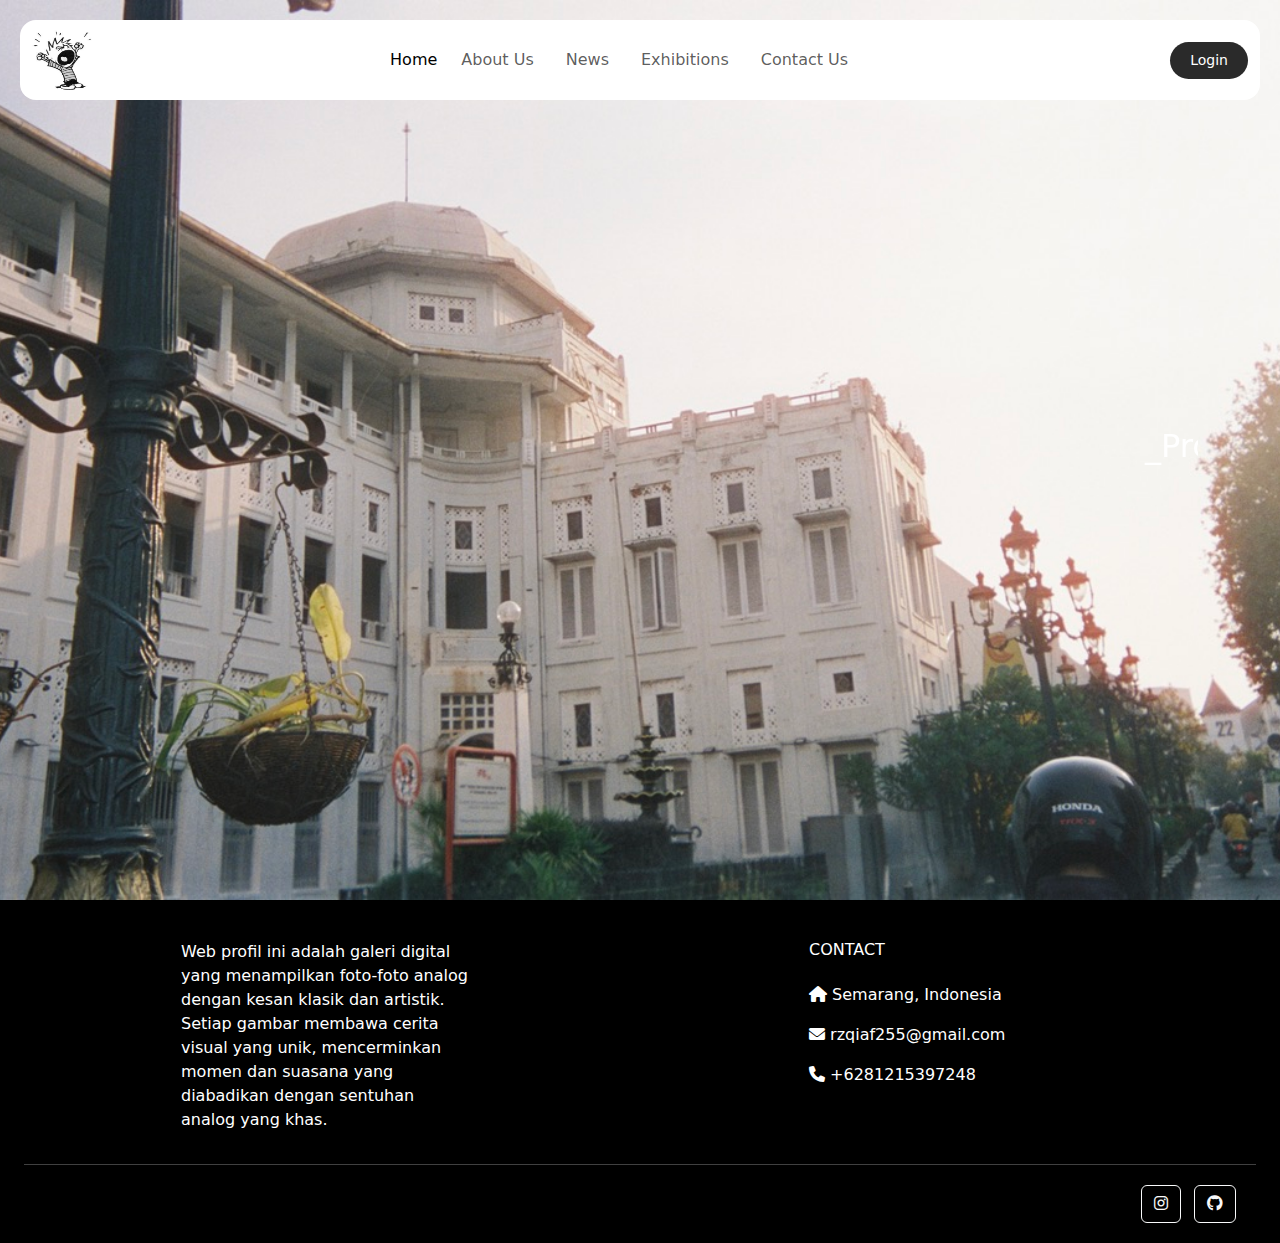
<file: uts07007/index.html>
<!DOCTYPE html>
<html lang="en">
  <head>
    <meta charset="UTF-8" />
    <meta name="viewport" content="width=device-width, initial-scale=1.0" />
    <link rel="stylesheet" href="style.css" />
    <link rel="icon" href="asset/logotab.jpeg" />
    <title>_Provisional📸</title>

    <!-- Bootstrap css -->
    <link
      href="https://cdn.jsdelivr.net/npm/bootstrap@5.3.3/dist/css/bootstrap.min.css"
      rel="stylesheet"
      integrity="sha384-QWTKZyjpPEjISv5WaRU9OFeRpok6YctnYmDr5pNlyT2bRjXh0JMhjY6hW+ALEwIH"
      crossorigin="anonymous"
    />
    <link rel="stylesheet" href="https://cdnjs.cloudflare.com/ajax/libs/font-awesome/6.0.0-beta3/css/all.min.css" />
    <style>
      .hero-section {
        height: 100vh;
        display: flex;
        align-items: center;
        justify-content: center;
        background-image: url("asset/tes.jpeg");
        background-size: cover;
        background-position: center;
        color: white;
        text-align: center;
      }

      /* Media Query for Portrait Orientation */
      @media (orientation: portrait) {
        .hero-section {
          background-image: url("asset/portrait.jpeg");
        }
      }
    </style>
  </head>
  <body>
    <!-- Navbar -->
    <nav class="navbar navbar-expand-lg fixed-top">
      <div class="container-fluid">
        <a class="navbar-brand me-auto" href="#"><img src="asset/_.jpeg" width="60" height="60" /></a>
        <div
          class="offcanvas offcanvas-end"
          tabindex="-1"
          id="offcanvasNavbar"
          aria-labelledby="offcanvasNavbarLabel"
        >
          <div class="offcanvas-header">
            <h5 class="offcanvas-title" id="offcanvasNavbarLabel"><img src="asset/_.jpeg" width="60" height="60" /></h5>
            <button type="button" class="btn-close" data-bs-dismiss="offcanvas" aria-label="Close"></button>
          </div>
          <div class="offcanvas-body">
            <ul class="navbar-nav justify-content-center flex-grow-1 pe-3">
              <li class="nav-item">
                <a class="nav-link active" aria-current="page" href="#">Home</a>
              </li>
              <li class="nav-item">
                <a class="nav-link mx-lg-2" href="aboutus.html">About Us</a>
              </li>
              <li class="nav-item">
                <a class="nav-link mx-lg-2" href="news.html">News</a>
              </li>
              <li class="nav-item dropdown">
                <a
                  class="nav-link mx-lg-2"
                  href="#"
                  id="navbarDropdown"
                  role="button"
                  aria-haspopup="true"
                  aria-expanded="false"
                >
                  Exhibitions
                </a>
                <div class="dropdown-menu" aria-labelledby="navbarDropdown">
                  <a class="dropdown-item" href="#">Public Events</a>
                  <a class="dropdown-item" href="#">Gallery Exhibitions</a>
                </div>
              </li>

              <style>
                .nav-item.dropdown:hover .dropdown-menu {
                  display: block;
                }

                .dropdown-menu {
                  margin-top: 0;
                  transition: opacity 0.1s ease-in-out;
                }
              </style>

              <li class="nav-item">
                <a class="nav-link mx-lg-2" href="contactus.html">Contact Us</a>
              </li>
            </ul>
          </div>
        </div>
        <a href="masuk.html" class="login-button">Login</a>
        <button
          class="navbar-toggler pe-0"
          type="button"
          data-bs-toggle="offcanvas"
          data-bs-target="#offcanvasNavbar"
          aria-controls="offcanvasNavbar"
          aria-label="Toggle navigation"
        >
          <span class="navbar-toggler-icon"></span>
        </button>
      </div>
    </nav>

    <!-- Hero Section -->
    <section class="hero-section">
      <div class="container d-flex align-items-center justify-content-center fs-1 text-white flex-column">
        <marquee>
          <h2>_Provisional📸</h2>
        </marquee>
      </div>
    </section>

    <!-- Footer -->
    <footer class="text-lg-start text-white w-100" style="background-color: #000000">
      <div class="container-fluid p-4 pb-0">
        <section>
          <div class="row text-md-start">
            <div class="col-md-3 col-lg-3 col-xl-3 mx-auto mt-3">
              <p>
                Web profil ini adalah galeri digital yang menampilkan foto-foto analog dengan kesan klasik dan artistik.
                Setiap gambar membawa cerita visual yang unik, mencerminkan momen dan suasana yang diabadikan dengan
                sentuhan analog yang khas.
              </p>
            </div>
            <hr class="w-100 clearfix d-md-none" />
            <div class="col-md-4 col-lg-3 col-xl-3 mx-auto mt-3">
              <h6 class="text-uppercase mb-4 font-weight-bold">Contact</h6>
              <p><i class="fas fa-home mr-3"></i> Semarang, Indonesia</p>
              <p><i class="fas fa-envelope mr-3"></i> rzqiaf255@gmail.com</p>
              <p><i class="fas fa-phone mr-3"></i> +6281215397248</p>
            </div>
          </div>
        </section>
        <hr class="my-3" />
        <section class="p-3 pt-0">
          <div class="row d-flex align-items-center justify-content-end">
            <div class="col-md-5 col-lg-4 text-center text-md-end">
              <a href="https://www.instagram.com/rzqiaff/" class="btn btn-outline-light btn-floating m-1" target="_blank">
                <i class="fab fa-instagram"></i>
              </a>
              <a href="https://github.com/rzqiaf" class="btn btn-outline-light btn-floating m-1" target="_blank">
                <i class="fab fa-github"></i>
              </a>
            </div>
          </div>
        </section>
      </div>
    </footer>

    <!-- Bootstrap js -->
    <script src="https://cdn.jsdelivr.net/npm/bootstrap@5.3.3/dist/js/bootstrap.bundle.min.js"></script>
  </body>
</html>
</file>
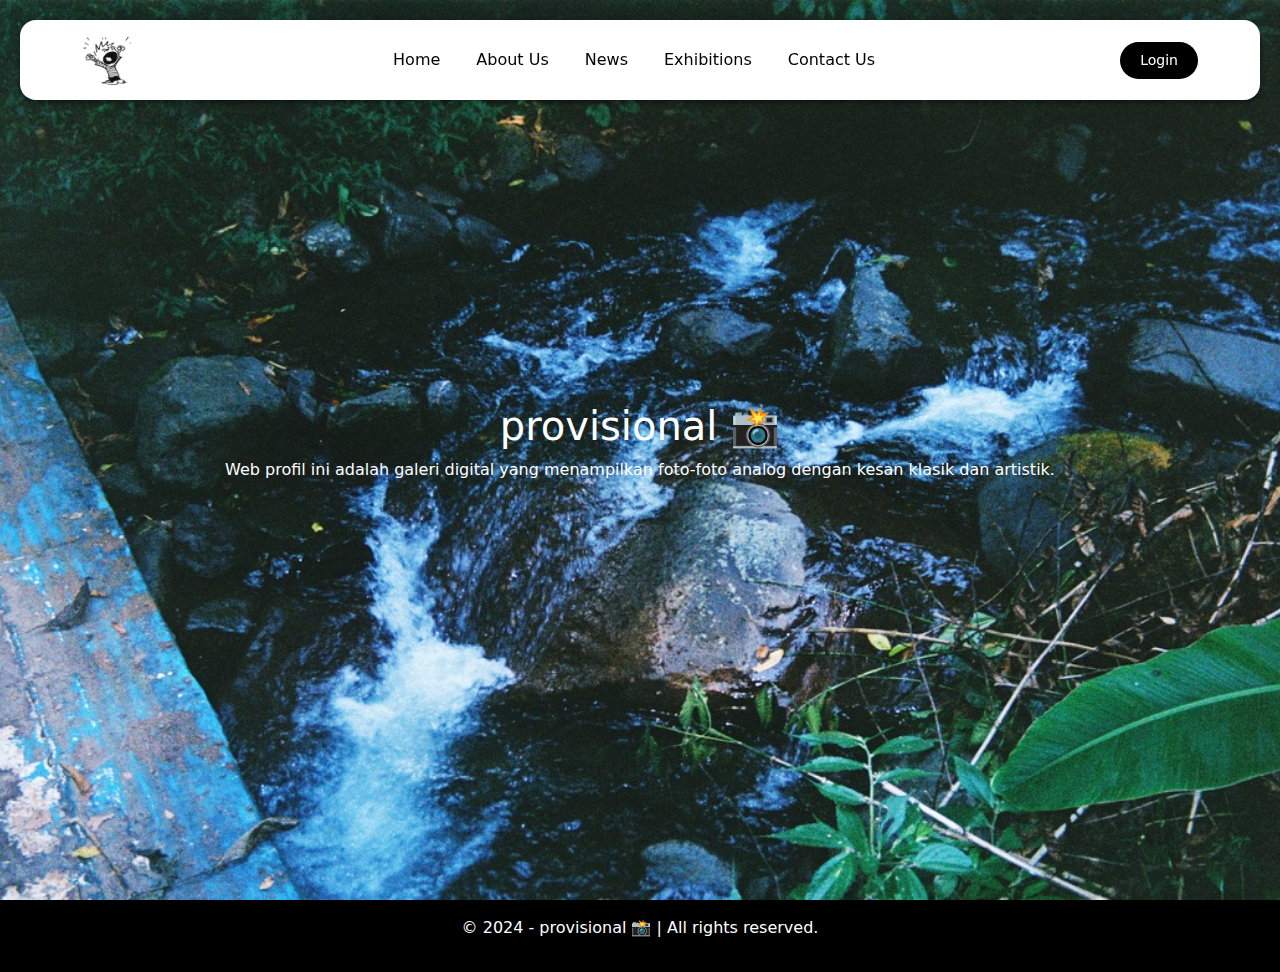
<file: uts07007/aboutus.html>
<!DOCTYPE html>
<html lang="en">
  <head>
    <meta charset="UTF-8" />
    <meta name="viewport" content="width=device-width, initial-scale=1.0" />
    <link rel="stylesheet" href="style.css" />
    <link rel="icon" href="asset/logotab.jpeg" />
    <title>_Provisional📸</title>

    <!-- Bootstrap CSS -->
    <link
      href="https://cdn.jsdelivr.net/npm/bootstrap@5.3.3/dist/css/bootstrap.min.css"
      rel="stylesheet"
      integrity="sha384-QWTKZyjpPEjISv5WaRU9OFeRpok6YctnYmDr5pNlyT2bRjXh0JMhjY6hW+ALEwIH"
      crossorigin="anonymous"
    />
    <style>
      /* Styling Navbar */
      .navbar {
        background-color: #ffffff;
        box-shadow: 0 2px 5px rgba(0, 0, 0, 0.5);
        z-index: 1050;
      }

      .navbar-toggler-icon {
        background-image: url('data:image/svg+xml;charset=UTF8,%3Csvg xmlns="http://www.w3.org/2000/svg" width="30" height="30" viewBox="0 0 30 30"%3E%3Cpath stroke="rgba%280, 0, 0, 0.7%29" stroke-width="2" d="M4 7h22M4 15h22M4 23h22"/%3E%3C/svg%3E');
      }

      .navbar-nav .nav-link {
        color: black;
        font-size: 1rem;
        margin: 0 10px;
      }

      .navbar-brand img {
        width: 50px;
        height: 50px;
      }

      .dropdown-menu {
        background-color: #ffffff;
        border: 1px solid #ddd;
        border-radius: 5px;
      }

      .dropdown-item {
        color: black;
      }

      .dropdown-item:hover {
        background-color: #f8f9fa;
      }

      .login-button {
        color: white;
        background-color: #000000;
        border: none;
        padding: 8px 20px;
        border-radius: 20px;
        text-decoration: none;
      }

      .login-button:hover {
        background-color: #333333;
        color: white;
      }

      /* Responsiveness for mobile navbar (fullscreen) */
      @media (max-width: 991.98px) {
        .navbar-collapse {
          position: fixed;
          top: 0;
          right: -100%;
          height: 100vh;
          width: 100vw;
          background-color: white;
          z-index: 1050;
          transition: right 0.3s ease-in-out;
          display: flex;
          flex-direction: column;
          justify-content: center;
          align-items: center;
        }

        .navbar-collapse.show {
          right: 0;
        }

        .navbar-nav .nav-link {
          font-size: 1.5rem;
          margin: 15px 0;
          color: black;
        }

        .navbar {
          box-shadow: none;
        }
      }

      /* Remove dropdown arrow */
      .dropdown-toggle::after {
        display: none;
      }
    </style>
  </head>
  <body>
    <!-- Navbar -->
    <nav class="navbar navbar-expand-lg fixed-top">
      <div class="container">
        <a class="navbar-brand" href="#"><img src="asset/_.jpeg" alt="Logo" /></a>
        <button
          class="navbar-toggler"
          type="button"
          data-bs-toggle="collapse"
          data-bs-target="#navbarNav"
          aria-controls="navbarNav"
          aria-expanded="false"
          aria-label="Toggle navigation"
        >
          <span class="navbar-toggler-icon"></span>
        </button>
        <div class="collapse navbar-collapse" id="navbarNav">
          <ul class="navbar-nav text-center mx-auto">
            <li class="nav-item">
              <a class="nav-link" href="index.html">Home</a>
            </li>
            <li class="nav-item">
              <a class="nav-link" href="aboutus.html">About Us</a>
            </li>
            <li class="nav-item">
              <a class="nav-link" href="news.html">News</a>
            </li>
            <!-- Dropdown Exhibitions -->
            <li class="nav-item dropdown">
              <a
                class="nav-link"
                href="#"
                id="navbarDropdown"
                role="button"
                data-bs-toggle="dropdown"
                aria-expanded="false"
              >
                Exhibitions
              </a>
              <ul class="dropdown-menu" aria-labelledby="navbarDropdown">
                <li><a class="dropdown-item" href="#">Public Events</a></li>
                <li><a class="dropdown-item" href="#">Gallery Exhibitions</a></li>
              </ul>
            </li>
            <li class="nav-item">
              <a class="nav-link" href="contactus.html">Contact Us</a>
            </li>
          </ul>
          <!-- Login Button -->
          <a href="masuk.html" class="login-button">Login</a>
        </div>
      </div>
    </nav>

    <!-- Hero Section -->
    <div
      class="hero-section1 d-flex justify-content-center align-items-center text-white"
      style="height: 100vh; background: #000 url('asset/backroundabt.jpeg') no-repeat center center/cover"
    >
      <div class="text-center">
        <h1>provisional 📸</h1>
        <p>
          Web profil ini adalah galeri digital yang menampilkan foto-foto
          analog dengan kesan klasik dan artistik.
        </p>
      </div>
    </div>

    <!-- Footer -->
    <footer class="text-center text-white py-3" style="background-color: #000">
      <p>&copy; 2024 - provisional 📸 | All rights reserved.</p>
    </footer>

    <!-- Bootstrap JS -->
    <script
      src="https://cdn.jsdelivr.net/npm/bootstrap@5.3.3/dist/js/bootstrap.bundle.min.js"
      integrity="sha384-YvpcrYf0tY3lHB60NNkmXc5s9fDVZLESaAA55NDzOxhy9GkcIdslK1eN7N6jIeHz"
      crossorigin="anonymous"
    ></script>
  </body>
</html>
</file>
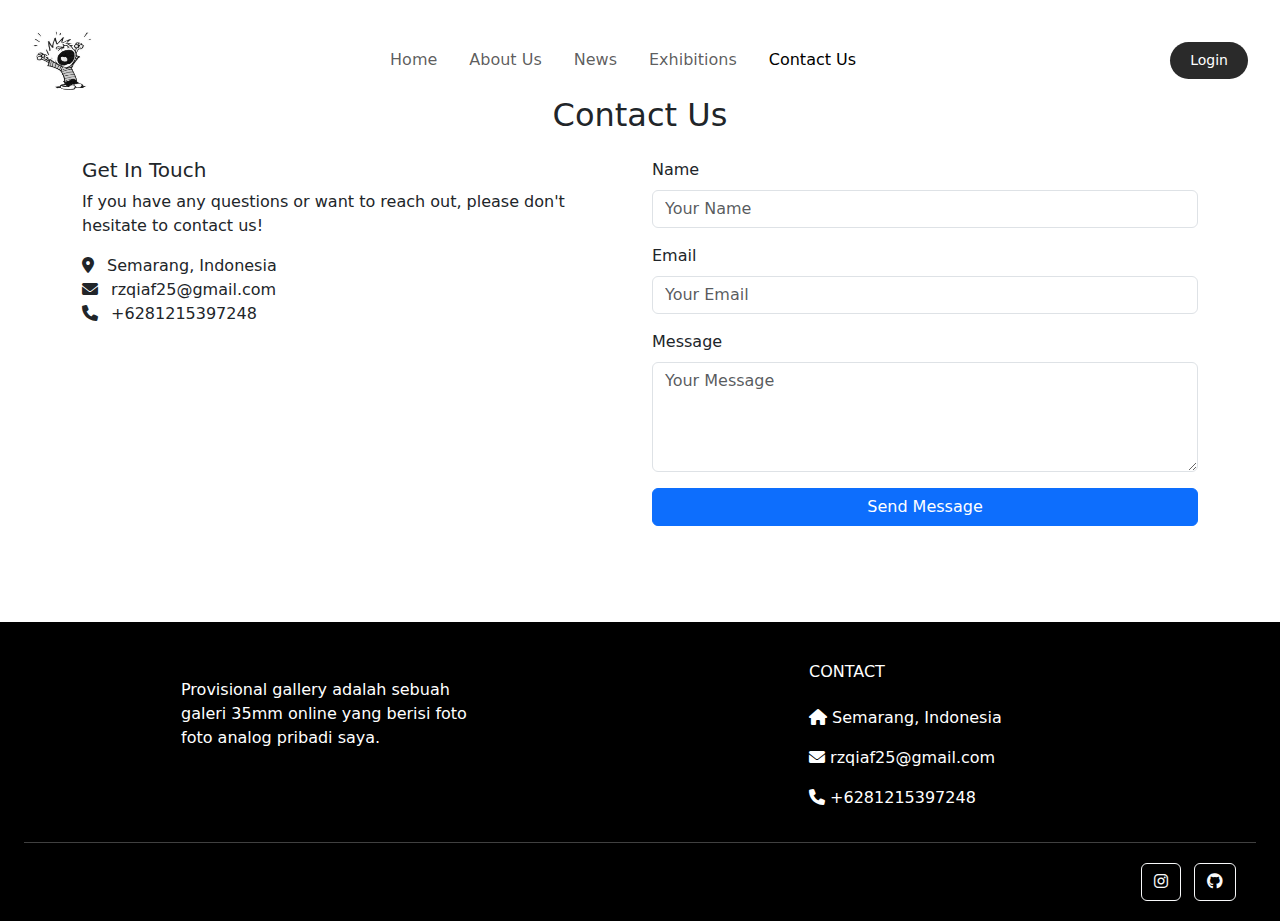
<file: uts07007/contactus.html>
<!DOCTYPE html>
<html lang="en">
  <head>
    <meta charset="UTF-8" />
    <meta name="viewport" content="width=device-width, initial-scale=1.0" />
    <link rel="stylesheet" href="style.css" />
    <link rel="icon" href="asset/logotab.jpeg" />
    <title>Contact Us - Provisional 📸</title>

    <!-- Bootstrap css -->
    <link href="https://cdn.jsdelivr.net/npm/bootstrap@5.3.3/dist/css/bootstrap.min.css" rel="stylesheet" integrity="sha384-QWTKZyjpPEjISv5WaRU9OFeRpok6YctnYmDr5pNlyT2bRjXh0JMhjY6hW+ALEwIH" crossorigin="anonymous" />
    <link rel="stylesheet" href="https://cdnjs.cloudflare.com/ajax/libs/font-awesome/6.0.0-beta3/css/all.min.css" />
  </head>
  <body>
    <!-- Navbar -->
    <nav class="navbar navbar-expand-lg fixed-top">
      <div class="container-fluid">
        <a class="navbar-brand me-auto" href="#"><img src="asset/_.jpeg" width="60" height="60" /></a>
        <div class="offcanvas offcanvas-end" tabindex="-1" id="offcanvasNavbar" aria-labelledby="offcanvasNavbarLabel">
          <div class="offcanvas-header">
            <h5 class="offcanvas-title" id="offcanvasNavbarLabel"><img src="asset/gambar2.png" width="60" height="60" /></h5>
            <button type="button" class="btn-close" data-bs-dismiss="offcanvas" aria-label="Close"></button>
          </div>
          <div class="offcanvas-body">
            <ul class="navbar-nav justify-content-center flex-grow-1 pe-3">
              <li class="nav-item"><a class="nav-link mx-lg-2" href="index.html">Home</a></li>
              <li class="nav-item"><a class="nav-link mx-lg-2" href="aboutus.html">About Us</a></li>
              <li class="nav-item"><a class="nav-link mx-lg-2" href="news.html">News</a></li>
              <li class="nav-item dropdown">
                <a class="nav-link mx-lg-2" href="#" id="navbarDropdown" role="button" aria-haspopup="true" aria-expanded="false">Exhibitions</a>
                <div class="dropdown-menu" aria-labelledby="navbarDropdown">
                  <a class="dropdown-item" href="#">Public Events</a>
                  <a class="dropdown-item" href="#">Gallery Exhibitions</a>
                </div>
              </li>
              <li class="nav-item"><a class="nav-link mx-lg-2 active" href="contactus.html">Contact Us</a></li>
            </ul>
          </div>
        </div>
        <a href="masuk.html" class="login-button">Login</a>
        <button class="navbar-toggler pe-0" type="button" data-bs-toggle="offcanvas" data-bs-target="#offcanvasNavbar" aria-controls="offcanvasNavbar" aria-label="Toggle navigation">
          <span class="navbar-toggler-icon"></span>
        </button>
      </div>
    </nav>

    <!-- Contact Section -->
    <div class="container my-5 py-5">
      <h2 class="text-center mb-4">Contact Us</h2>
      <div class="row">
        <!-- Contact Info -->
        <div class="col-md-6">
          <h5>Get In Touch</h5>
          <p>If you have any questions or want to reach out, please don't hesitate to contact us!</p>
          <ul class="list-unstyled">
            <li><i class="fas fa-map-marker-alt me-2"></i> Semarang, Indonesia</li>
            <li><i class="fas fa-envelope me-2"></i> rzqiaf25@gmail.com</li>
            <li><i class="fas fa-phone me-2"></i> +6281215397248</li>
          </ul>
        </div>
        <!-- Contact Form -->
        <div class="col-md-6">
          <form>
            <div class="mb-3">
              <label for="name" class="form-label">Name</label>
              <input type="text" class="form-control" id="name" placeholder="Your Name" required />
            </div>
            <div class="mb-3">
              <label for="email" class="form-label">Email</label>
              <input type="email" class="form-control" id="email" placeholder="Your Email" required />
            </div>
            <div class="mb-3">
              <label for="message" class="form-label">Message</label>
              <textarea class="form-control" id="message" rows="4" placeholder="Your Message" required></textarea>
            </div>
            <button type="submit" class="btn btn-primary w-100">Send Message</button>
          </form>
        </div>
      </div>
    </div>

    <!-- Footer -->
    <footer class="text-lg-start text-white w-100" style="background-color: #000000">
      <div class="container-fluid p-4 pb-0">
        <section class="">
          <div class="row text-md-start">
            <div class="col-md-3 col-lg-3 col-xl-3 mx-auto mt-3">
              <h6 class="text-uppercase mb-3 font-weight-regular"></h6>
              <p>Provisional gallery adalah sebuah galeri 35mm online yang berisi foto foto analog pribadi saya.</p>
            </div>
            <div class="col-md-4 col-lg-3 col-xl-3 mx-auto mt-3">
              <h6 class="text-uppercase mb-4 font-weight-bold">Contact</h6>
              <p><i class="fas fa-home mr-3"></i> Semarang, Indonesia</p>
              <p><i class="fas fa-envelope mr-3"></i> rzqiaf25@gmail.com</p>
              <p><i class="fas fa-phone mr-3"></i> +6281215397248</p>
            </div>
          </div>
        </section>
        <hr class="my-3" />
        <section class="p-3 pt-0">
          <div class="row d-flex align-items-center">
            <div class="col-md-7 col-lg-8 text-center text-md-start"></div>
            <div class="col-md-5 col-lg-4 ml-lg-0 text-center text-md-end">
              <a href="https://www.instagram.com/rzqiaff/" class="btn btn-outline-light btn-floating m-1" role="button" target="_blank"><i class="fab fa-instagram"></i></a>
              <a href="https://github.com/rzqiaf" class="btn btn-outline-light btn-floating m-1" role="button" target="_blank"><i class="fab fa-github"></i></a>
            </div>
          </div>
        </section>
      </div>
    </footer>
  </body>
</html>
</file>
<file: uts07007/style.css>
* {
  padding: 0;
  margin: 0;
}

.navbar {
  background-color: #fff;
  height: 80px;
  margin: 20px;
  border-radius: 16px;
  padding: 0.5rem;
}

.navbar-brand {
  font-weight: 500;
  color: darkgray;
  font-size: 24px;
  transition: 0.3s color;
}

.login-button {
  background-color: #2a2a2a;
  color: #fff;
  font-size: 14px;
  padding: 8px 20px;
  border-radius: 50px;
  text-decoration: none;
  transition: 0.3s background-color;
}

.login-button:hover {
  background-color: #2a2a2a;
}

.navbar-toggler {
  border: none;
  font-size: 1, 25rem;
}

.navbar-toggler:focus,
.btn-close:focus {
  box-shadow: none;
  outline: none;
}

.nav-link {
  color: #666777;
  font-weight: 500;
  position: relative;
}

.nav-link:hover,
.nav-link.active {
  color: black;
}

@media (min-width: 991px) {
  .nav-link:before {
    content: "";
    position: absolute;
    bottom: 0;
    left: 50%;
    transform: translateX(-50%);
    width: 100%;
    height: 2px;
    background-color: #2a2a2a;
    visibility: hidden;
    transition: 0.3s ease-in-out;
  }

  .nav-link:hover::before .nav-link.active::before {
    width: 100%;
    visibility: visible;
  }
}

.hero-section {
  background: url(asset/tes.jpeg) no-repeat center;
  background-size: cover;
  width: 100%;
}

.hero-section .container {
  height: 100vh;
  z-index: 2;
  position: relative;
}

.hero-section h1 {
  font-size: 1.5em;
  font-style: oblique;
}

/* Gaya hero section */
.hero-section1 {
  background: url("asset/backroundabt.jpeg") center center/cover no-repeat;
  background-size: cover;
  width: 100%;
  height: 100vh;
}

.paper-wrapper {
  background: white;
  width: 90%;
  max-width: 1000px;
  padding: 20px;
  margin-top: 50px;
  box-shadow: 0 4px 10px rgba(0, 0, 0, 0.2);
  border-radius: 10px;
  border: 1px solid #ddd;
  display: flex;
  justify-content: space-between;
  align-items: center;
}

.text-content {
  max-width: 60%;
  margin: 30px auto;
  padding: 20px;
  border-radius: 10px;
}

.text-content h2 {
  font-size: 1.5em;
  margin-left: 40px;
  font-weight: 600;
  margin-left: 40px;
}

.text-content p {
  font-size: 1em;
  line-height: 1.5;
  margin-left: 40px;
  margin-top: 15px;
}

.image-content img {
  max-width: 60%;
  height: auto;
  border-radius: 10px;
  margin-left: 100px;
  margin-top: 0px;
}

.card {
  margin-top: 90px;
  margin-left: auto;
  margin-bottom: -90px;
}

.card-img-top {
  width: 100%;
  height: 200px;
  object-fit: cover;
}
</file>
